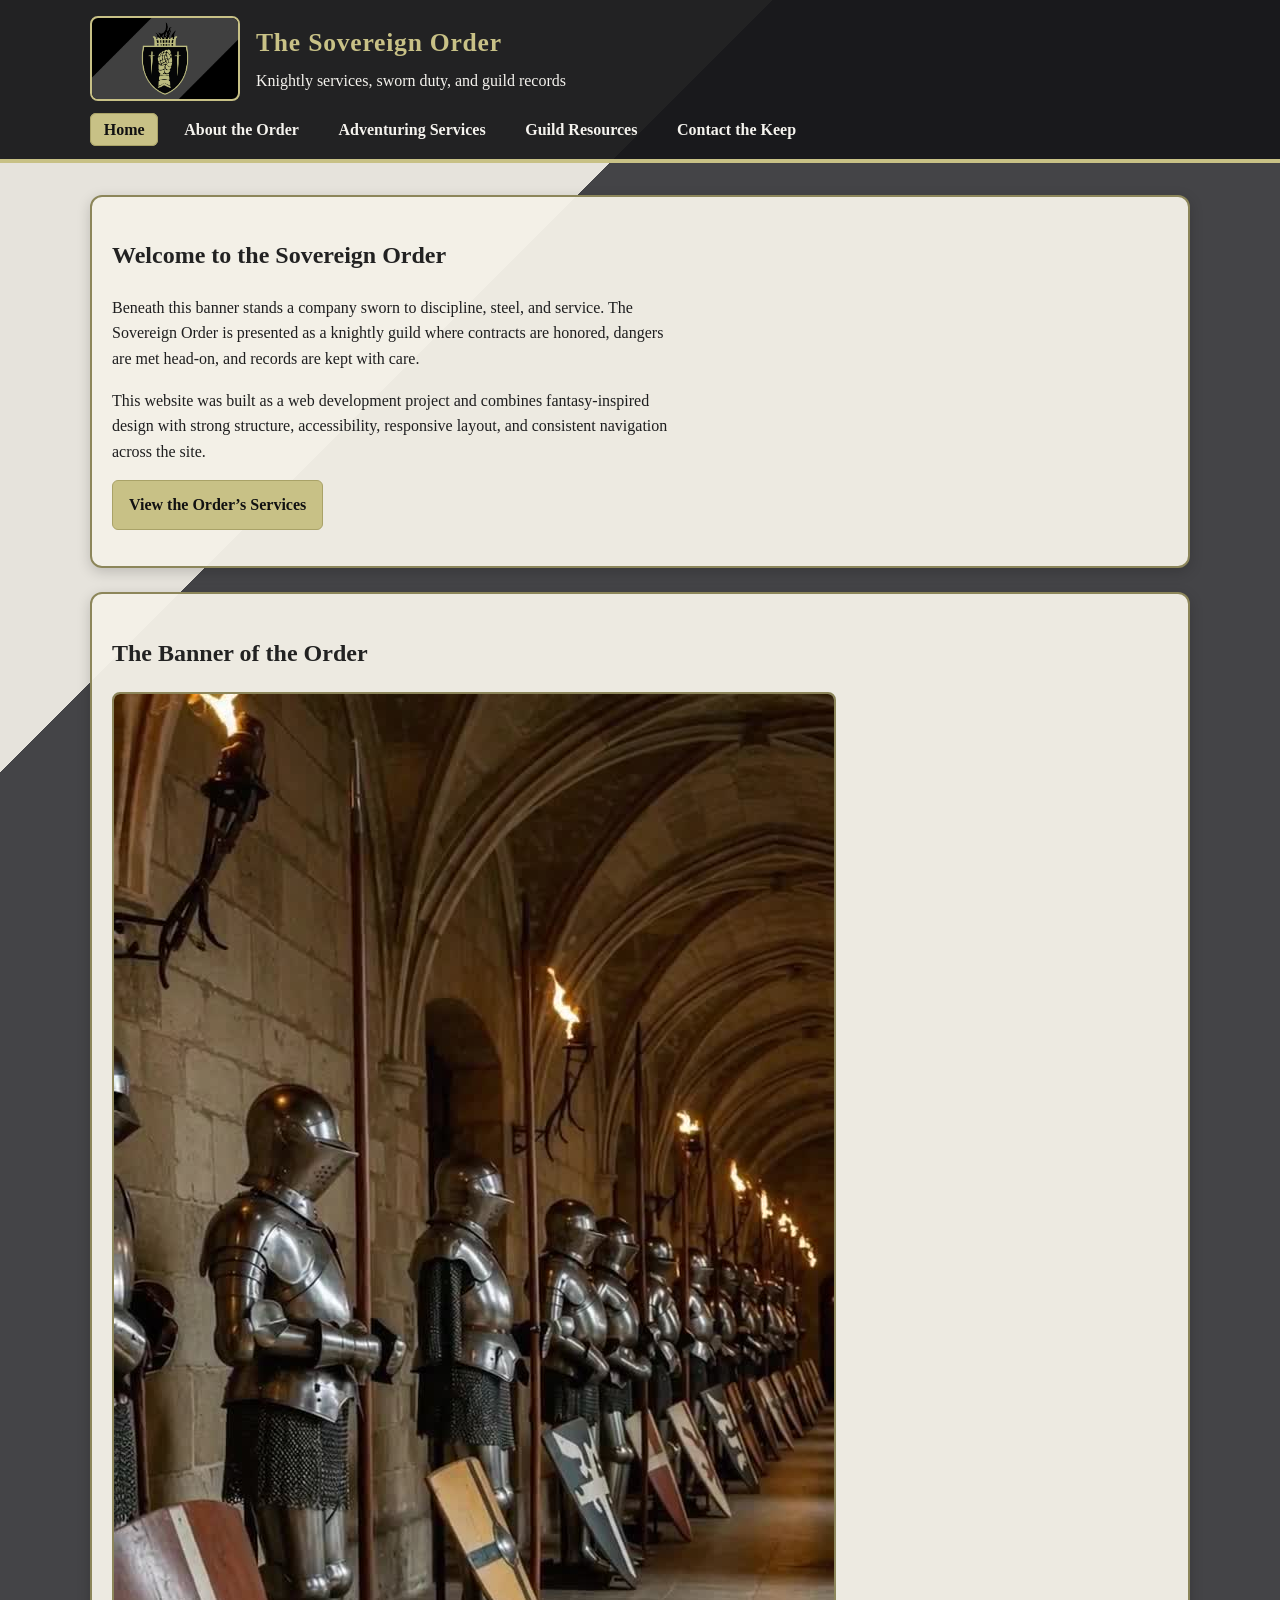
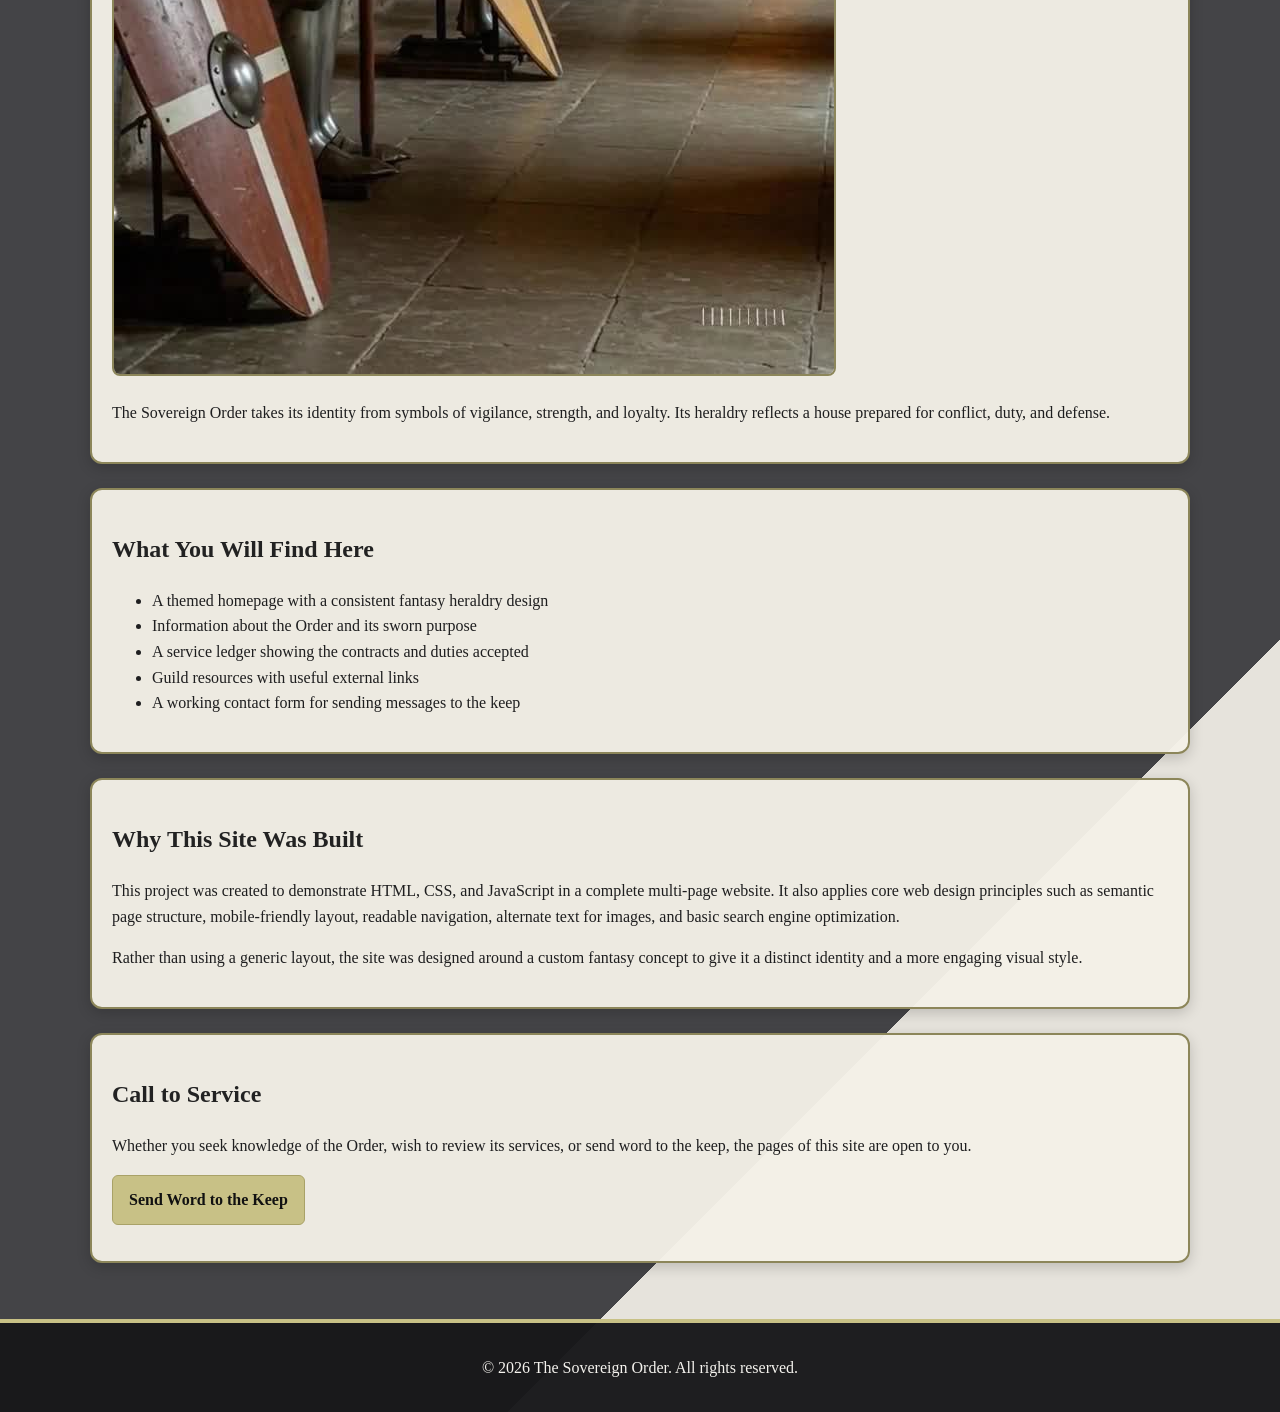
<file: index.html>
<!doctype html>
<html lang="en">
<head>
  <meta charset="utf-8" />
  <meta name="viewport" content="width=device-width, initial-scale=1" />
  <title>Home | The Sovereign Order</title>
  <meta
    name="description"
    content="Welcome to the Sovereign Order, a fantasy-themed website project featuring knightly services, guild records, and accessible web design."
  />
  <link rel="stylesheet" href="styles.css" />
</head>
<body>
  <a class="skip-link" href="#main">Skip to main content</a>

  <header class="site-header">
    <div class="container header-flex">
      <div class="branding">
        <img
          src="images/Sovereign_Banner.png"
          alt="Fantasy heraldic banner featuring a shield, armored gauntlet, daggers, and flame crest"
          class="banner-logo"
        />
        <div>
          <p class="site-title">The Sovereign Order</p>
          <p class="site-subtitle">Knightly services, sworn duty, and guild records</p>
        </div>
      </div>

      <nav class="site-nav" aria-label="Primary">
        <ul>
          <li><a aria-current="page" href="index.html">Home</a></li>
          <li><a href="about.html">About the Order</a></li>
          <li><a href="projects.html">Adventuring Services</a></li>
          <li><a href="resources.html">Guild Resources</a></li>
          <li><a href="contact.html">Contact the Keep</a></li>
        </ul>
      </nav>
    </div>
  </header>

  <main id="main" class="container">
    <section class="hero card">
      <h1>Welcome to the Sovereign Order</h1>
      <p>
        Beneath this banner stands a company sworn to discipline, steel, and service.
        The Sovereign Order is presented as a knightly guild where contracts are honored,
        dangers are met head-on, and records are kept with care.
      </p>
      <p>
        This website was built as a web development project and combines fantasy-inspired
        design with strong structure, accessibility, responsive layout, and consistent
        navigation across the site.
      </p>
      <p>
        <a class="button-link" href="projects.html">View the Order’s Services</a>
      </p>
    </section>

    <section class="card">
      <h2>The Banner of the Order</h2>
      <img
        src="images/home.jpg"
        alt="An armored knight standing in a stone hall beneath banners and torchlight"
      />
      <p>
        The Sovereign Order takes its identity from symbols of vigilance, strength,
        and loyalty. Its heraldry reflects a house prepared for conflict, duty, and defense.
      </p>
    </section>

    <section class="card">
      <h2>What You Will Find Here</h2>
      <ul>
        <li>A themed homepage with a consistent fantasy heraldry design</li>
        <li>Information about the Order and its sworn purpose</li>
        <li>A service ledger showing the contracts and duties accepted</li>
        <li>Guild resources with useful external links</li>
        <li>A working contact form for sending messages to the keep</li>
      </ul>
    </section>

    <section class="card">
      <h2>Why This Site Was Built</h2>
      <p>
        This project was created to demonstrate HTML, CSS, and JavaScript in a complete
        multi-page website. It also applies core web design principles such as semantic
        page structure, mobile-friendly layout, readable navigation, alternate text for
        images, and basic search engine optimization.
      </p>
      <p>
        Rather than using a generic layout, the site was designed around a custom fantasy
        concept to give it a distinct identity and a more engaging visual style.
      </p>
    </section>

    <section class="card">
      <h2>Call to Service</h2>
      <p>
        Whether you seek knowledge of the Order, wish to review its services, or send word
        to the keep, the pages of this site are open to you.
      </p>
      <p>
        <a class="button-link" href="contact.html">Send Word to the Keep</a>
      </p>
    </section>
  </main>

  <footer class="site-footer">
    <div class="container">
      <p>&copy; <span id="year"></span> The Sovereign Order. All rights reserved.</p>
    </div>
  </footer>

  <script src="script.js"></script>
</body>
</html>
</file>
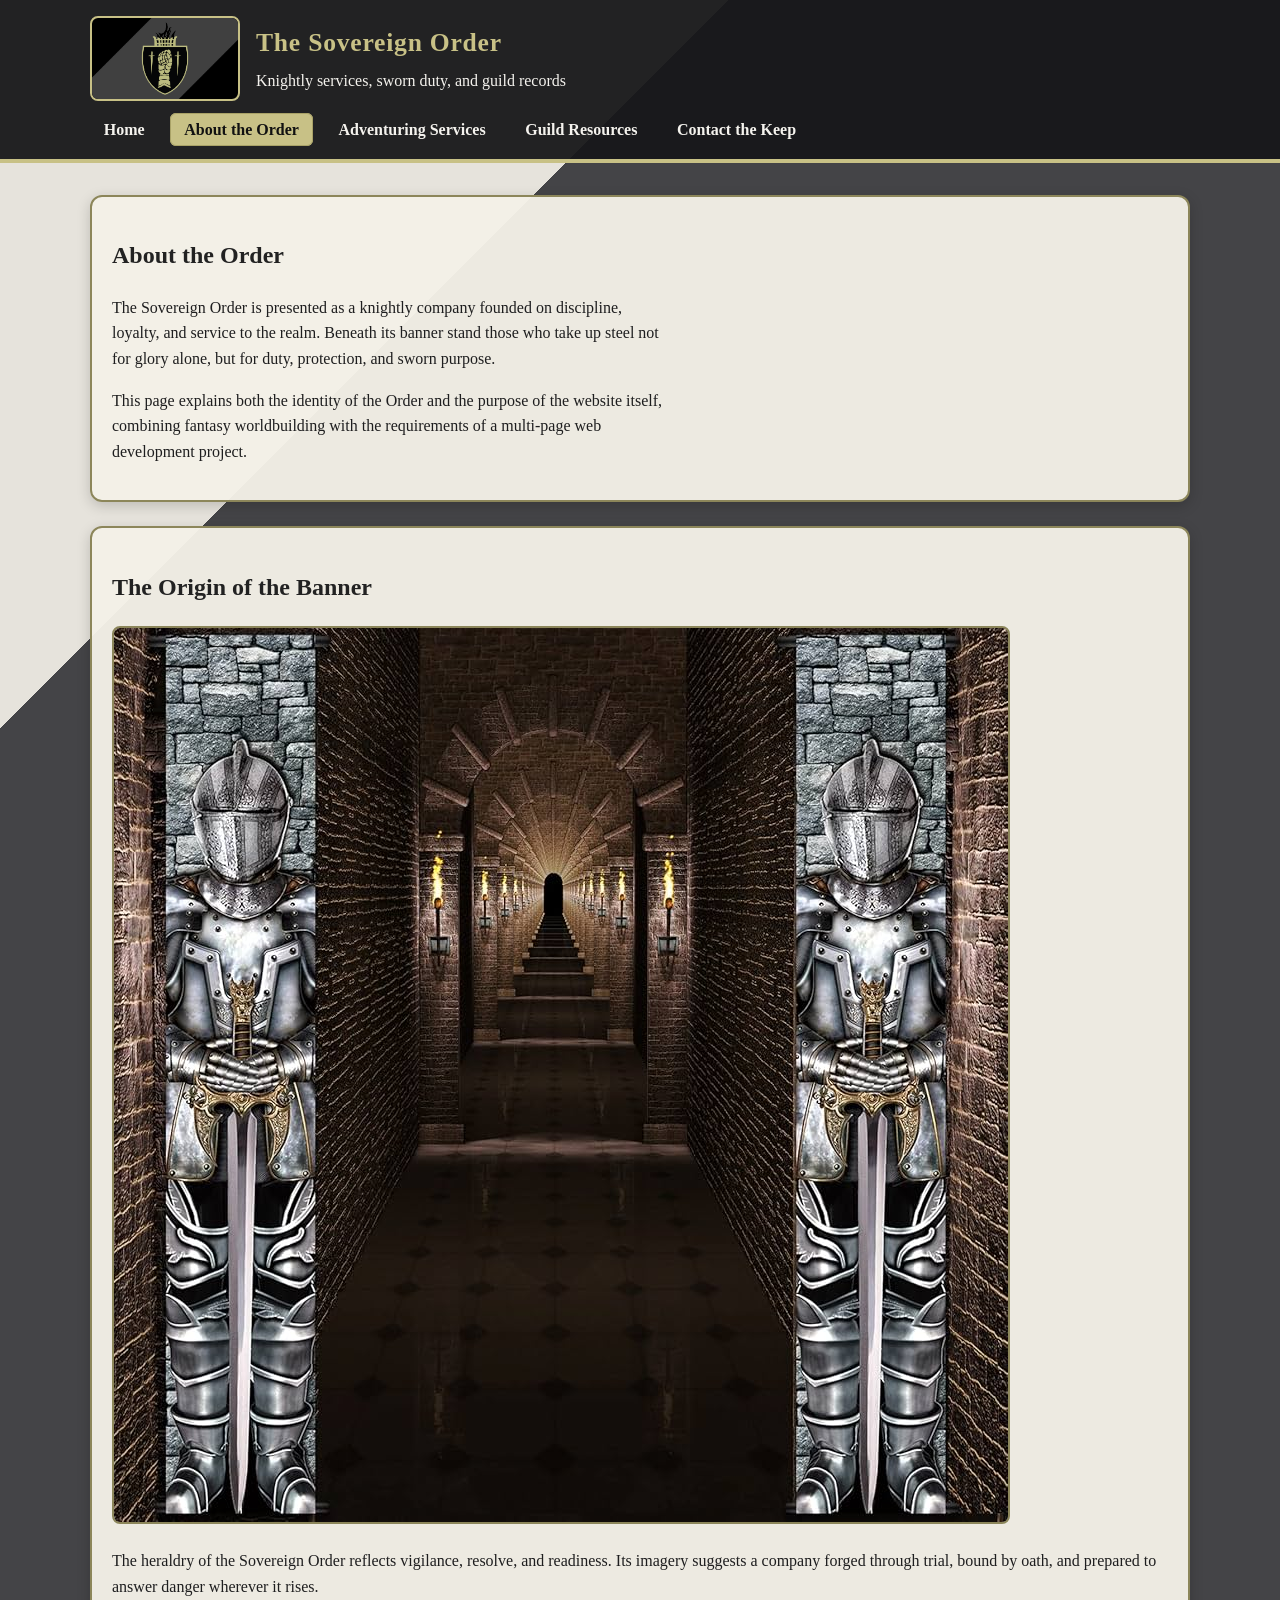
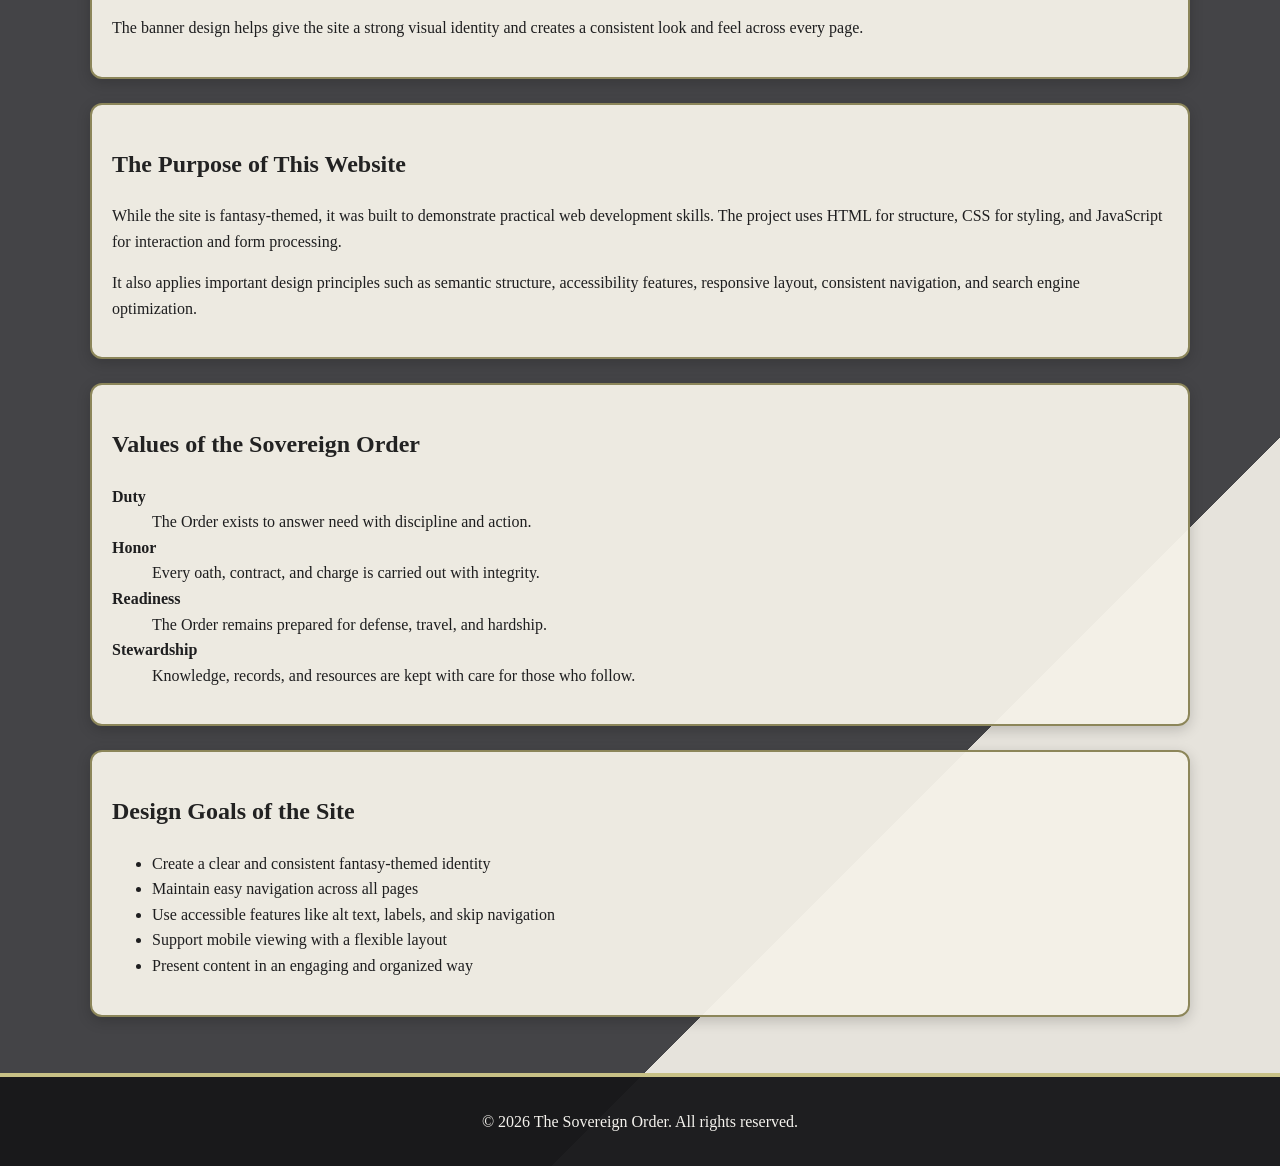
<file: about.html>
<!doctype html>
<html lang="en">
<head>
  <meta charset="utf-8" />
  <meta name="viewport" content="width=device-width, initial-scale=1" />
  <title>About the Order | The Sovereign Order</title>
  <meta
    name="description"
    content="Learn about the Sovereign Order, its purpose, values, and the design goals behind this fantasy-themed website project."
  />
  <link rel="stylesheet" href="styles.css" />
</head>
<body>
  <a class="skip-link" href="#main">Skip to main content</a>

  <header class="site-header">
    <div class="container header-flex">
      <div class="branding">
        <img
          src="images/Sovereign_Banner.png"
          alt="Fantasy heraldic banner featuring a shield, armored gauntlet, daggers, and flame crest"
          class="banner-logo"
        />
        <div>
          <p class="site-title">The Sovereign Order</p>
          <p class="site-subtitle">Knightly services, sworn duty, and guild records</p>
        </div>
      </div>

      <nav class="site-nav" aria-label="Primary">
        <ul>
          <li><a href="index.html">Home</a></li>
          <li><a aria-current="page" href="about.html">About the Order</a></li>
          <li><a href="projects.html">Adventuring Services</a></li>
          <li><a href="resources.html">Guild Resources</a></li>
          <li><a href="contact.html">Contact the Keep</a></li>
        </ul>
      </nav>
    </div>
  </header>

  <main id="main" class="container">
    <section class="hero card">
      <h1>About the Order</h1>
      <p>
        The Sovereign Order is presented as a knightly company founded on discipline,
        loyalty, and service to the realm. Beneath its banner stand those who take up
        steel not for glory alone, but for duty, protection, and sworn purpose.
      </p>
      <p>
        This page explains both the identity of the Order and the purpose of the website
        itself, combining fantasy worldbuilding with the requirements of a multi-page
        web development project.
      </p>
    </section>

    <section class="card">
      <h2>The Origin of the Banner</h2>
      <img
        src="images/about.jpg"
        alt="A stone hall decorated with banners and armor, representing the home of a knightly order"
      />
      <p>
        The heraldry of the Sovereign Order reflects vigilance, resolve, and readiness.
        Its imagery suggests a company forged through trial, bound by oath, and prepared
        to answer danger wherever it rises.
      </p>
      <p>
        The banner design helps give the site a strong visual identity and creates a
        consistent look and feel across every page.
      </p>
    </section>

    <section class="card">
      <h2>The Purpose of This Website</h2>
      <p>
        While the site is fantasy-themed, it was built to demonstrate practical web
        development skills. The project uses HTML for structure, CSS for styling,
        and JavaScript for interaction and form processing.
      </p>
      <p>
        It also applies important design principles such as semantic structure,
        accessibility features, responsive layout, consistent navigation, and
        search engine optimization.
      </p>
    </section>

    <section class="card">
      <h2>Values of the Sovereign Order</h2>
      <dl>
        <dt><strong>Duty</strong></dt>
        <dd>The Order exists to answer need with discipline and action.</dd>

        <dt><strong>Honor</strong></dt>
        <dd>Every oath, contract, and charge is carried out with integrity.</dd>

        <dt><strong>Readiness</strong></dt>
        <dd>The Order remains prepared for defense, travel, and hardship.</dd>

        <dt><strong>Stewardship</strong></dt>
        <dd>Knowledge, records, and resources are kept with care for those who follow.</dd>
      </dl>
    </section>

    <section class="card">
      <h2>Design Goals of the Site</h2>
      <ul>
        <li>Create a clear and consistent fantasy-themed identity</li>
        <li>Maintain easy navigation across all pages</li>
        <li>Use accessible features like alt text, labels, and skip navigation</li>
        <li>Support mobile viewing with a flexible layout</li>
        <li>Present content in an engaging and organized way</li>
      </ul>
    </section>
  </main>

  <footer class="site-footer">
    <div class="container">
      <p>&copy; <span id="year"></span> The Sovereign Order. All rights reserved.</p>
    </div>
  </footer>

  <script src="script.js"></script>
</body>
</html>
</file>
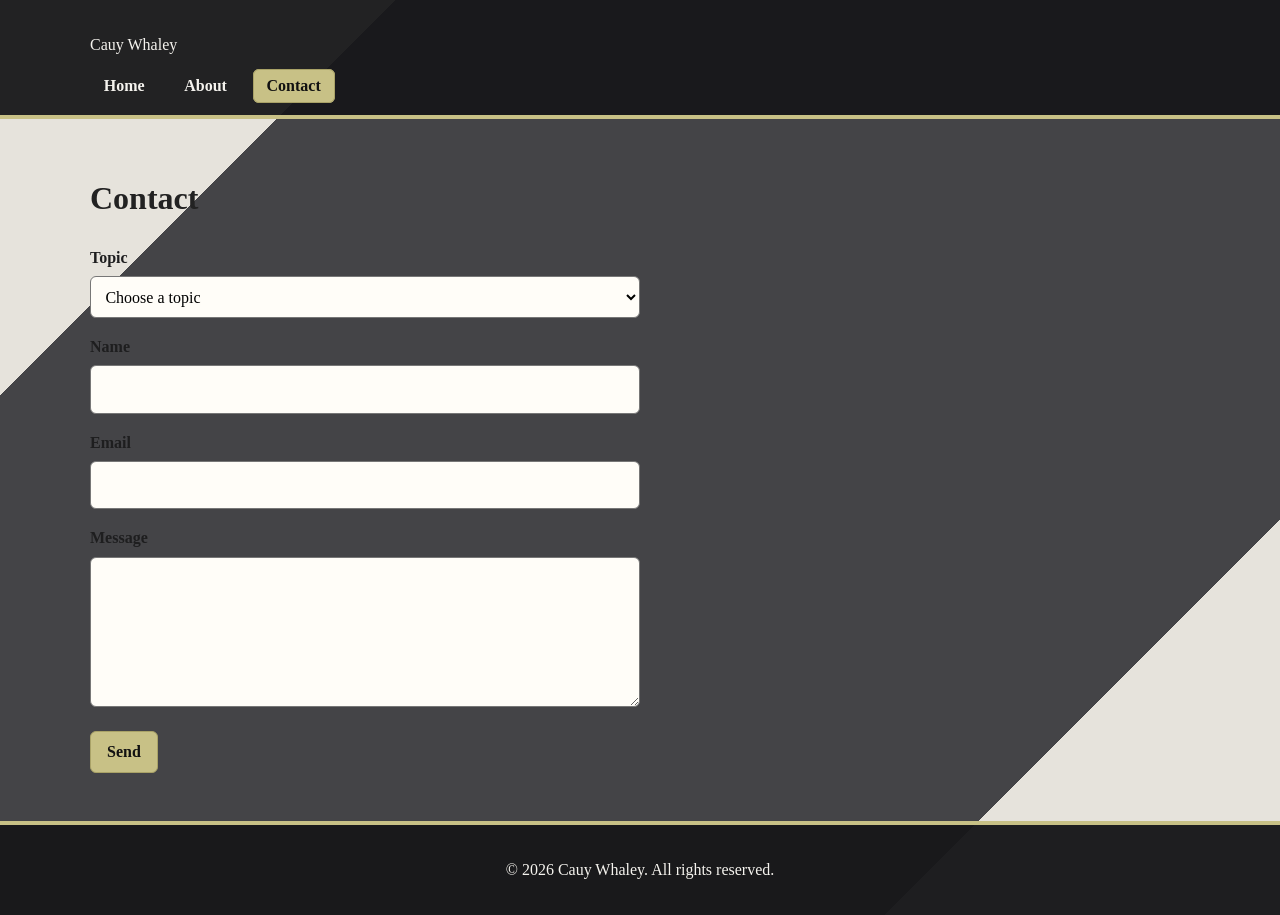
<file: contact.html>
<!doctype html>
<html lang="en">
<head>
  <meta charset="utf-8" />
  <meta name="viewport" content="width=device-width, initial-scale=1" />
  <title>Contact | Cauy Whaley</title>
  <meta name="description" content="Contact page for website project." />
  <link rel="stylesheet" href="styles.css" />
</head>
<body>
  <a class="skip-link" href="#main">Skip to main content</a>

  <header class="site-header">
    <div class="container">
      <p class="site-brand">Cauy Whaley</p>
      <nav class="site-nav" aria-label="Primary">
        <ul>
          <li><a href="index.html">Home</a></li>
          <li><a href="about.html">About</a></li>
          <li><a aria-current="page" href="contact.html">Contact</a></li>
        </ul>
      </nav>
    </div>
  </header>

  <main id="main" class="container">
    <h1>Contact</h1>

    <form id="contactForm" novalidate>
      <div class="field">
        <label for="topic">Topic</label>
        <select id="topic" name="topic" required>
          <option value="">Choose a topic</option>
          <option value="quest">Quest Request</option>
          <option value="guild">Guild Business</option>
          <option value="banner">Banner or Heraldry Inquiry</option>
          <option value="general">General Message</option>
        </select>
      </div>

      <div class="field">
        <label for="name">Name</label>
        <input id="name" name="name" type="text" autocomplete="name" required />
      </div>

      <div class="field">
        <label for="email">Email</label>
        <input id="email" name="email" type="email" autocomplete="email" required />
      </div>

      <div class="field">
        <label for="message">Message</label>
        <textarea id="message" name="message" rows="5" required></textarea>
      </div>

      <button type="submit">Send</button>
      <p id="formMessage" class="status" role="status" aria-live="polite"></p>
    </form>
  </main>

  <footer class="site-footer">
    <div class="container">
      <p>&copy; <span id="year"></span> Cauy Whaley. All rights reserved.</p>
    </div>
  </footer>

  <script src="script.js"></script>
</body>
</html>

  <script src="script.js"></script>
</body>
</html>
</file>
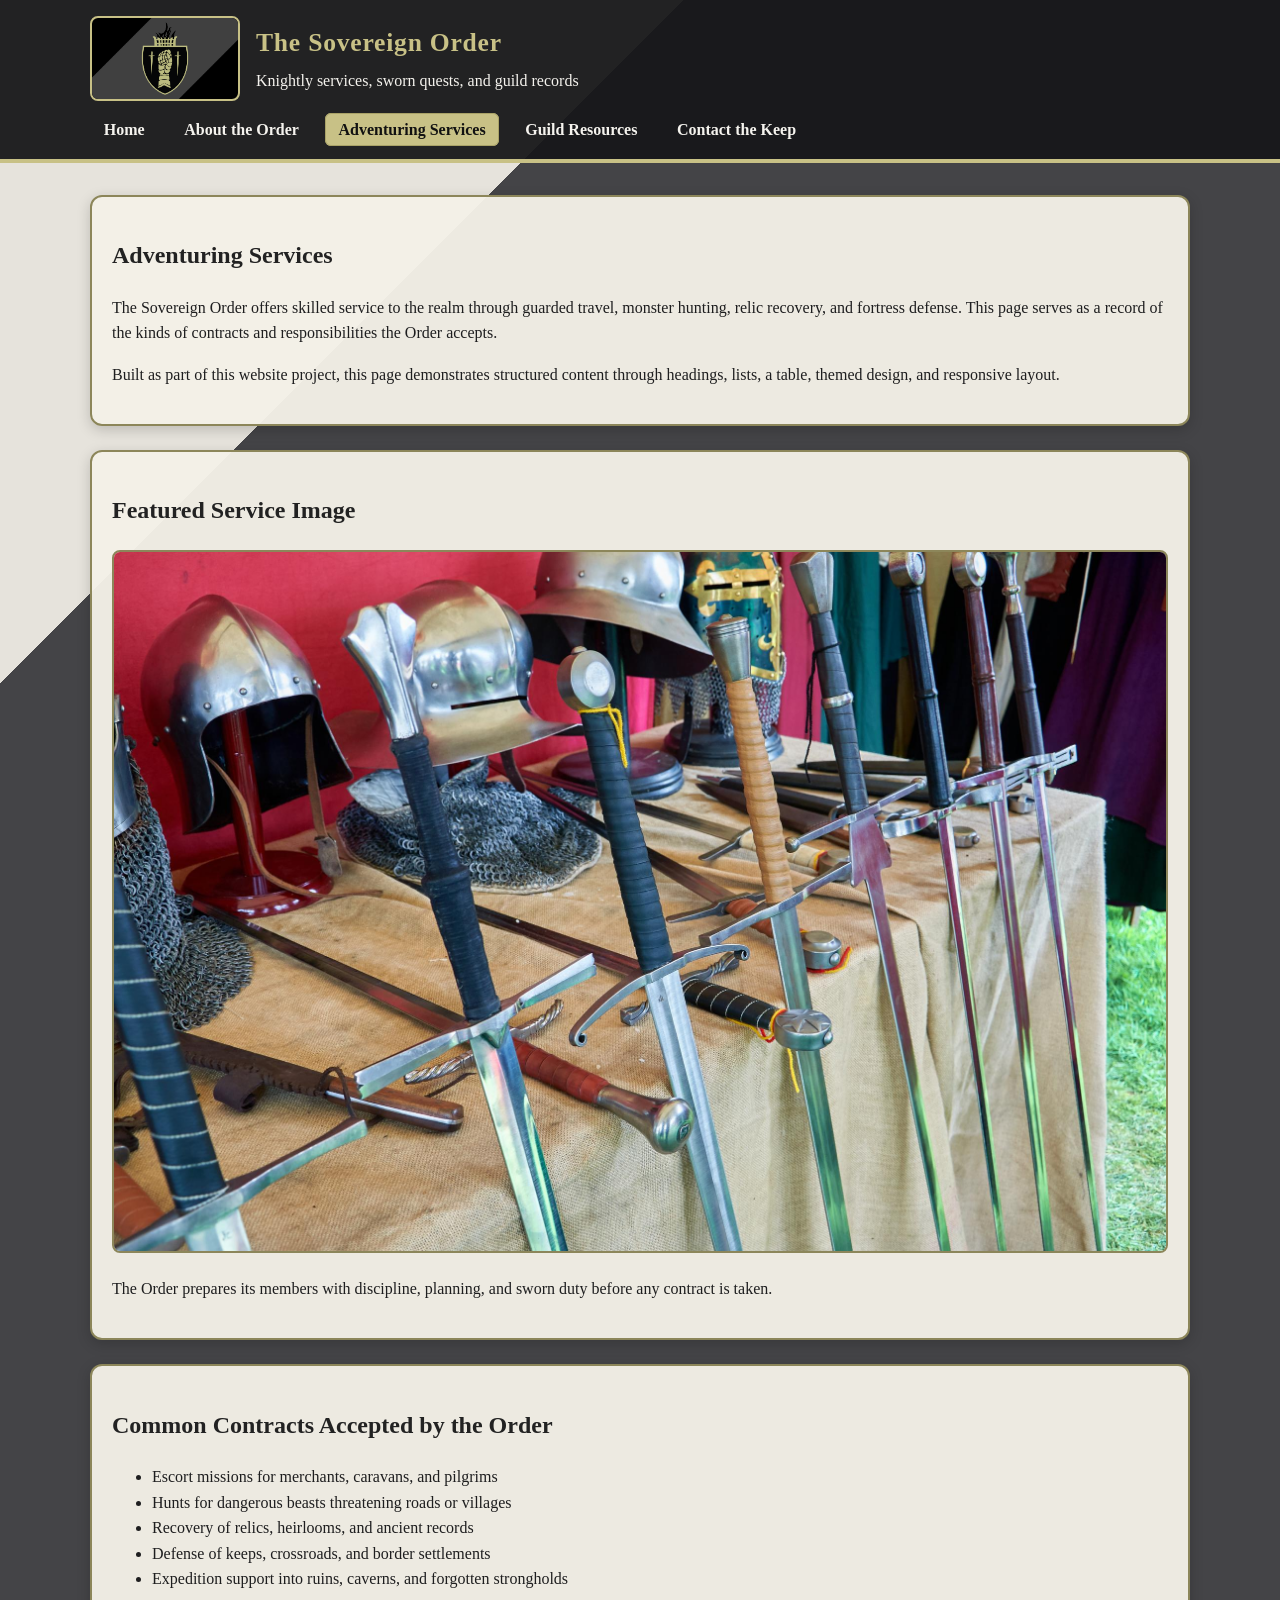
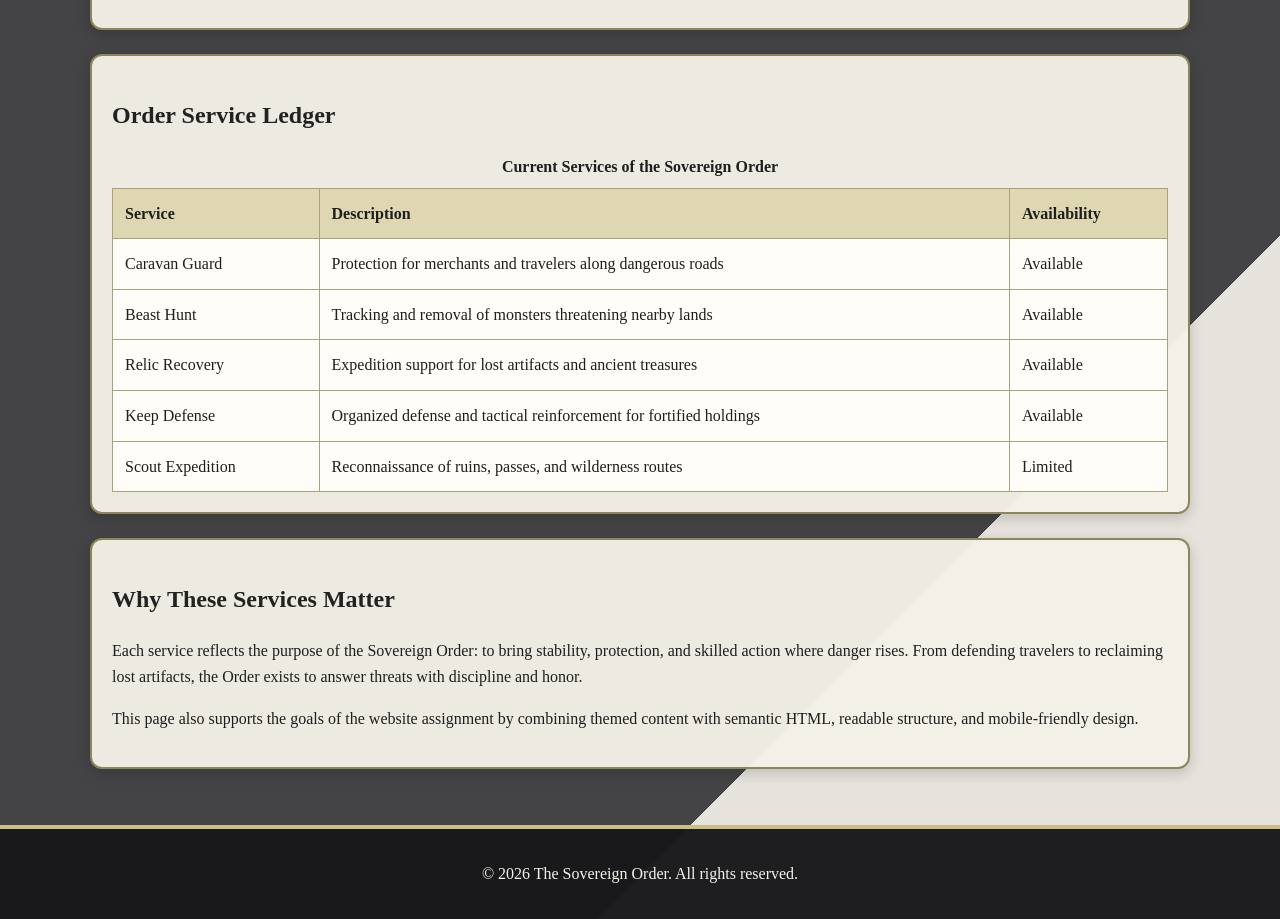
<file: projects.html>
<!doctype html>
<html lang="en">
<head>
  <meta charset="utf-8" />
  <meta name="viewport" content="width=device-width, initial-scale=1" />
  <title>Adventuring Services | The Sovereign Order</title>
  <meta name="description" content="View the services, contracts, and quest offerings of the Sovereign Order." />
  <link rel="stylesheet" href="styles.css" />
</head>
<body>
  <a class="skip-link" href="#main">Skip to main content</a>

  <header class="site-header">
    <div class="container header-flex">
      <div class="branding">
        <img
          src="images/Sovereign_Banner.png"
          alt="Fantasy heraldic banner featuring a shield, armored gauntlet, daggers, and crest"
          class="banner-logo"
        />
        <div>
          <p class="site-title">The Sovereign Order</p>
          <p class="site-subtitle">Knightly services, sworn quests, and guild records</p>
        </div>
      </div>

      <nav class="site-nav" aria-label="Primary">
        <ul>
          <li><a href="index.html">Home</a></li>
          <li><a href="about.html">About the Order</a></li>
          <li><a aria-current="page" href="projects.html">Adventuring Services</a></li>
          <li><a href="resources.html">Guild Resources</a></li>
          <li><a href="contact.html">Contact the Keep</a></li>
        </ul>
      </nav>
    </div>
  </header>

  <main id="main" class="container">
    <section class="card">
      <h1>Adventuring Services</h1>
      <p>
        The Sovereign Order offers skilled service to the realm through guarded travel,
        monster hunting, relic recovery, and fortress defense. This page serves as a
        record of the kinds of contracts and responsibilities the Order accepts.
      </p>
      <p>
        Built as part of this website project, this page demonstrates structured content
        through headings, lists, a table, themed design, and responsive layout.
      </p>
    </section>

    <section class="card">
      <h2>Featured Service Image</h2>
      <img
        src="images/projects.jpg"
        alt="Armored knights gathered in a stone hall preparing for a quest"
      />
      <p>
        The Order prepares its members with discipline, planning, and sworn duty before
        any contract is taken.
      </p>
    </section>

    <section class="card">
      <h2>Common Contracts Accepted by the Order</h2>
      <ul>
        <li>Escort missions for merchants, caravans, and pilgrims</li>
        <li>Hunts for dangerous beasts threatening roads or villages</li>
        <li>Recovery of relics, heirlooms, and ancient records</li>
        <li>Defense of keeps, crossroads, and border settlements</li>
        <li>Expedition support into ruins, caverns, and forgotten strongholds</li>
      </ul>
    </section>

    <section class="card">
      <h2>Order Service Ledger</h2>
      <table>
        <caption>Current Services of the Sovereign Order</caption>
        <thead>
          <tr>
            <th scope="col">Service</th>
            <th scope="col">Description</th>
            <th scope="col">Availability</th>
          </tr>
        </thead>
        <tbody>
          <tr>
            <td>Caravan Guard</td>
            <td>Protection for merchants and travelers along dangerous roads</td>
            <td>Available</td>
          </tr>
          <tr>
            <td>Beast Hunt</td>
            <td>Tracking and removal of monsters threatening nearby lands</td>
            <td>Available</td>
          </tr>
          <tr>
            <td>Relic Recovery</td>
            <td>Expedition support for lost artifacts and ancient treasures</td>
            <td>Available</td>
          </tr>
          <tr>
            <td>Keep Defense</td>
            <td>Organized defense and tactical reinforcement for fortified holdings</td>
            <td>Available</td>
          </tr>
          <tr>
            <td>Scout Expedition</td>
            <td>Reconnaissance of ruins, passes, and wilderness routes</td>
            <td>Limited</td>
          </tr>
        </tbody>
      </table>
    </section>

    <section class="card">
      <h2>Why These Services Matter</h2>
      <p>
        Each service reflects the purpose of the Sovereign Order: to bring stability,
        protection, and skilled action where danger rises. From defending travelers to
        reclaiming lost artifacts, the Order exists to answer threats with discipline
        and honor.
      </p>
      <p>
        This page also supports the goals of the website assignment by combining themed
        content with semantic HTML, readable structure, and mobile-friendly design.
      </p>
    </section>
  </main>

  <footer class="site-footer">
    <div class="container">
      <p>&copy; <span id="year"></span> The Sovereign Order. All rights reserved.</p>
    </div>
  </footer>

  <script src="script.js"></script>
</body>
</html>
</file>
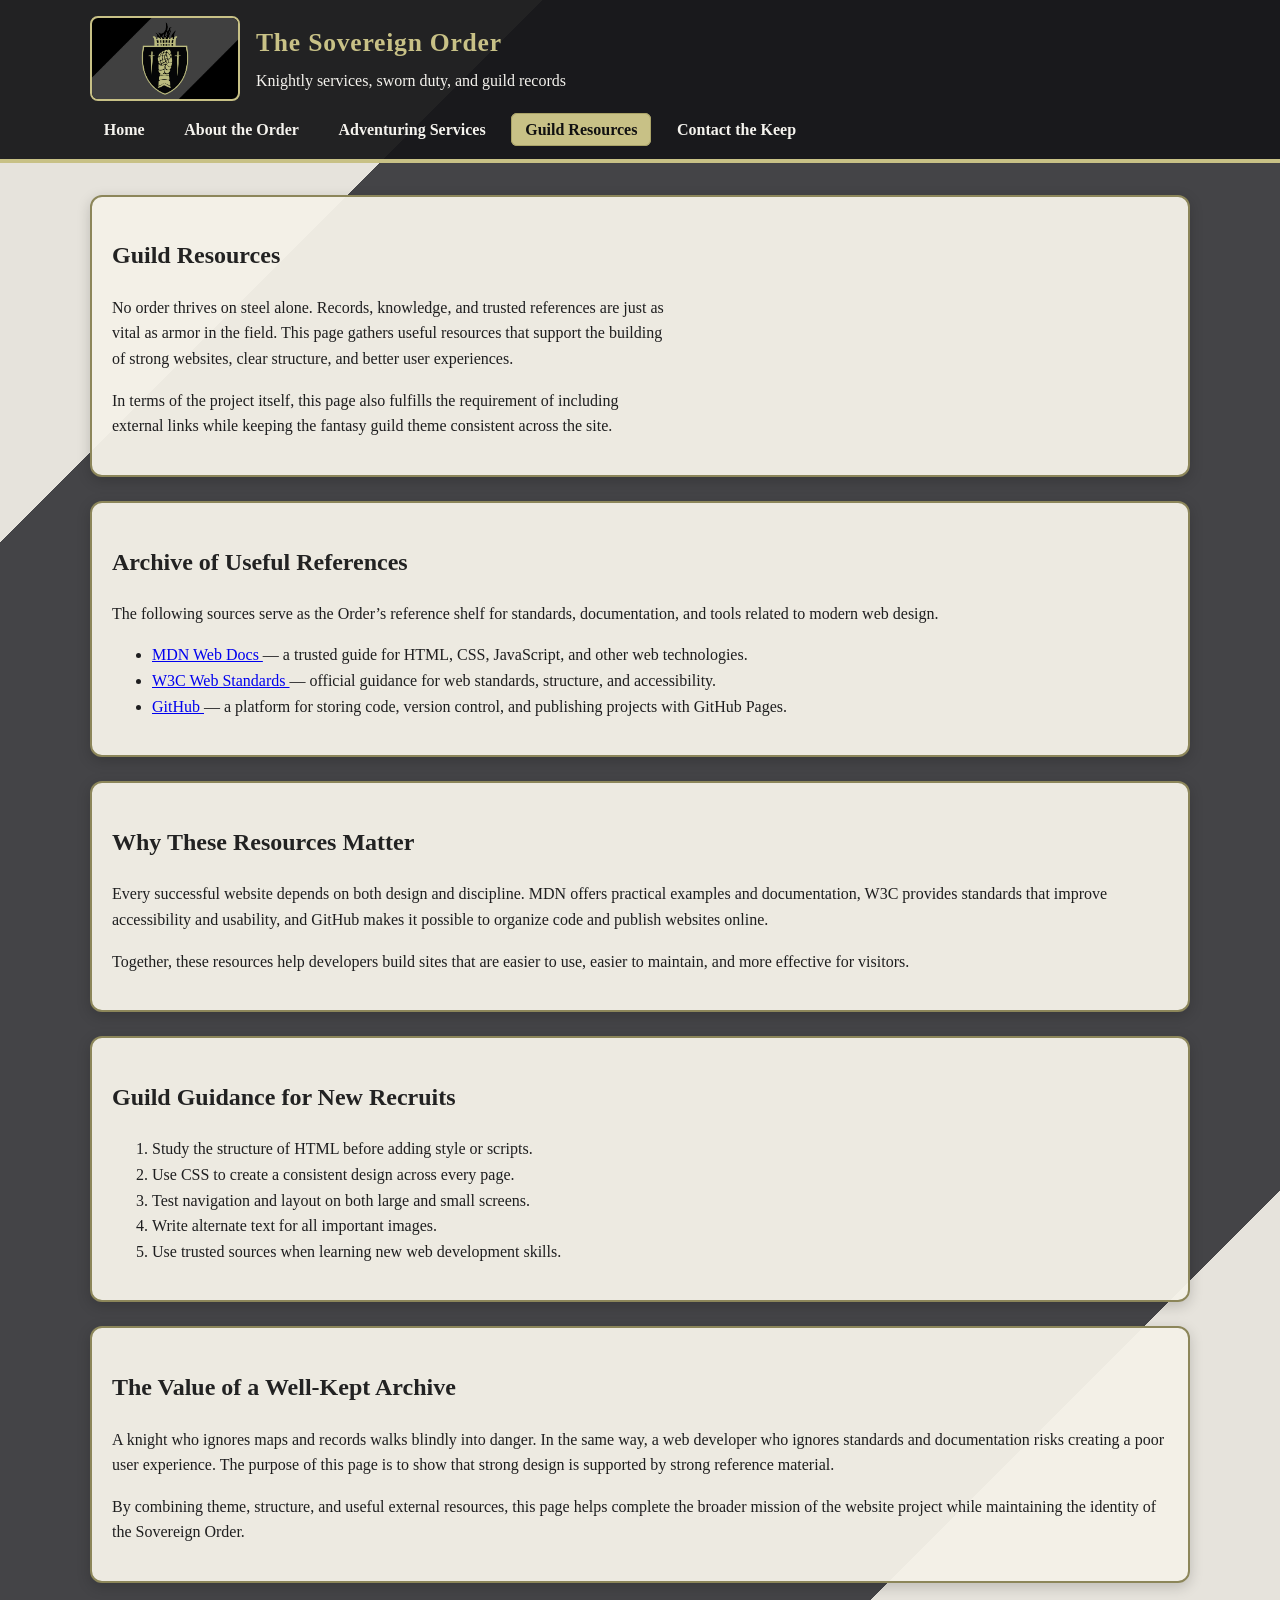
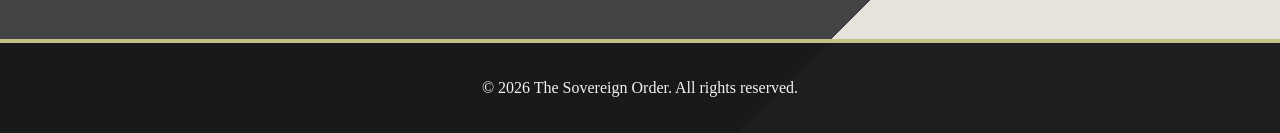
<file: resources.html>
<!doctype html>
<html lang="en">
<head>
  <meta charset="utf-8" />
  <meta name="viewport" content="width=device-width, initial-scale=1" />
  <title>Guild Resources | The Sovereign Order</title>
  <meta
    name="description"
    content="Guild resources of the Sovereign Order, including useful external links for web development, accessibility, and site-building best practices."
  />
  <link rel="stylesheet" href="styles.css" />
</head>
<body>
  <a class="skip-link" href="#main">Skip to main content</a>

  <header class="site-header">
    <div class="container header-flex">
      <div class="branding">
        <img
          src="images/Sovereign_Banner.png"
          alt="Fantasy heraldic banner featuring a shield, armored gauntlet, daggers, and flame crest"
          class="banner-logo"
        />
        <div>
          <p class="site-title">The Sovereign Order</p>
          <p class="site-subtitle">Knightly services, sworn duty, and guild records</p>
        </div>
      </div>

      <nav class="site-nav" aria-label="Primary">
        <ul>
          <li><a href="index.html">Home</a></li>
          <li><a href="about.html">About the Order</a></li>
          <li><a href="projects.html">Adventuring Services</a></li>
          <li><a aria-current="page" href="resources.html">Guild Resources</a></li>
          <li><a href="contact.html">Contact the Keep</a></li>
        </ul>
      </nav>
    </div>
  </header>

  <main id="main" class="container">
    <section class="hero card">
      <h1>Guild Resources</h1>
      <p>
        No order thrives on steel alone. Records, knowledge, and trusted references are
        just as vital as armor in the field. This page gathers useful resources that
        support the building of strong websites, clear structure, and better user experiences.
      </p>
      <p>
        In terms of the project itself, this page also fulfills the requirement of including
        external links while keeping the fantasy guild theme consistent across the site.
      </p>
    </section>

    <section class="card">
      <h2>Archive of Useful References</h2>
      <p>
        The following sources serve as the Order’s reference shelf for standards, documentation,
        and tools related to modern web design.
      </p>
      <ul>
        <li>
          <a href="https://developer.mozilla.org/" target="_blank" rel="noopener noreferrer">
            MDN Web Docs
          </a>
          — a trusted guide for HTML, CSS, JavaScript, and other web technologies.
        </li>
        <li>
          <a href="https://www.w3.org/" target="_blank" rel="noopener noreferrer">
            W3C Web Standards
          </a>
          — official guidance for web standards, structure, and accessibility.
        </li>
        <li>
          <a href="https://github.com/" target="_blank" rel="noopener noreferrer">
            GitHub
          </a>
          — a platform for storing code, version control, and publishing projects with GitHub Pages.
        </li>
      </ul>
    </section>

    <section class="card">
      <h2>Why These Resources Matter</h2>
      <p>
        Every successful website depends on both design and discipline. MDN offers practical
        examples and documentation, W3C provides standards that improve accessibility and
        usability, and GitHub makes it possible to organize code and publish websites online.
      </p>
      <p>
        Together, these resources help developers build sites that are easier to use,
        easier to maintain, and more effective for visitors.
      </p>
    </section>

    <section class="card">
      <h2>Guild Guidance for New Recruits</h2>
      <ol>
        <li>Study the structure of HTML before adding style or scripts.</li>
        <li>Use CSS to create a consistent design across every page.</li>
        <li>Test navigation and layout on both large and small screens.</li>
        <li>Write alternate text for all important images.</li>
        <li>Use trusted sources when learning new web development skills.</li>
      </ol>
    </section>

    <section class="card">
      <h2>The Value of a Well-Kept Archive</h2>
      <p>
        A knight who ignores maps and records walks blindly into danger. In the same way,
        a web developer who ignores standards and documentation risks creating a poor user
        experience. The purpose of this page is to show that strong design is supported by
        strong reference material.
      </p>
      <p>
        By combining theme, structure, and useful external resources, this page helps complete
        the broader mission of the website project while maintaining the identity of the
        Sovereign Order.
      </p>
    </section>
  </main>

  <footer class="site-footer">
    <div class="container">
      <p>&copy; <span id="year"></span> The Sovereign Order. All rights reserved.</p>
    </div>
  </footer>

  <script src="script.js"></script>
</body>
</html>
</file>
<file: styles.css>
:root {
  --bg-dark: #2f2f32;
  --bg-mid: #444447;
  --bg-light: #e6e3dc;
  --panel: #f4f1e8;
  --gold: #c8c186;
  --gold-dark: #a9a267;
  --text-dark: #1e1e1f;
  --text-light: #f5f3ee;
  --border: #8c865a;
}

* {
  box-sizing: border-box;
}

body {
  margin: 0;
  font-family: Georgia, "Times New Roman", serif;
  line-height: 1.6;
  background: linear-gradient(135deg, var(--bg-light) 0%, var(--bg-light) 18%, var(--bg-mid) 18%, var(--bg-mid) 82%, var(--bg-light) 82%, var(--bg-light) 100%);
  color: var(--text-dark);
}

.container {
  width: 90%;
  max-width: 1100px;
  margin: 0 auto;
}

.site-header {
  background-color: rgba(24, 24, 26, 0.95);
  color: var(--text-light);
  border-bottom: 4px solid var(--gold);
  padding: 1rem 0;
}

.header-flex {
  display: flex;
  flex-wrap: wrap;
  justify-content: space-between;
  align-items: center;
  gap: 1rem;
}

.branding {
  display: flex;
  align-items: center;
  gap: 1rem;
}

.banner-logo {
  width: 150px;
  max-width: 100%;
  height: auto;
  border: 2px solid var(--gold);
  border-radius: 8px;
  background-color: #000;
}

.site-title {
  margin: 0;
  font-size: 1.6rem;
  font-weight: bold;
  color: var(--gold);
  letter-spacing: 0.03em;
}

.site-subtitle {
  margin: 0.25rem 0 0;
  font-size: 1rem;
  color: var(--text-light);
}

.site-nav ul {
  list-style: none;
  display: flex;
  flex-wrap: wrap;
  gap: 0.75rem;
  padding: 0;
  margin: 0;
}

.site-nav a {
  color: var(--text-light);
  text-decoration: none;
  font-weight: bold;
  padding: 0.45rem 0.8rem;
  border: 1px solid transparent;
  border-radius: 6px;
}

.site-nav a:hover,
.site-nav a:focus,
.site-nav a[aria-current="page"] {
  background-color: var(--gold);
  color: #111;
  border-color: var(--gold-dark);
}

main {
  padding: 2rem 0;
}

.card {
  background-color: rgba(244, 241, 232, 0.96);
  padding: 1.25rem;
  border: 2px solid var(--border);
  border-radius: 12px;
  margin-bottom: 1.5rem;
  box-shadow: 0 4px 14px rgba(0, 0, 0, 0.18);
}

h1, h2, h3 {
  color: #222;
}

img {
  max-width: 100%;
  height: auto;
  border-radius: 8px;
  border: 2px solid var(--border);
}

.button-link,
button {
  display: inline-block;
  background-color: var(--gold);
  color: #111;
  text-decoration: none;
  border: 1px solid var(--gold-dark);
  border-radius: 6px;
  padding: 0.7rem 1rem;
  cursor: pointer;
  font-size: 1rem;
  font-family: inherit;
  font-weight: bold;
}

.button-link:hover,
.button-link:focus,
button:hover,
button:focus {
  background-color: var(--gold-dark);
}

.field {
  margin-bottom: 1rem;
}

label {
  display: block;
  font-weight: bold;
  margin-bottom: 0.35rem;
}

input,
select,
textarea {
  width: 100%;
  max-width: 550px;
  padding: 0.65rem;
  border: 1px solid #777;
  border-radius: 6px;
  font: inherit;
  background-color: #fffdf8;
}

table {
  width: 100%;
  border-collapse: collapse;
  margin-top: 1rem;
  background-color: #fffdf8;
}

caption {
  font-weight: bold;
  margin-bottom: 0.5rem;
}

th,
td {
  border: 1px solid #aaa27a;
  padding: 0.75rem;
  text-align: left;
}

th {
  background-color: #ded7b1;
}

.site-footer {
  background-color: rgba(24, 24, 26, 0.97);
  color: var(--text-light);
  text-align: center;
  padding: 1rem 0;
  border-top: 4px solid var(--gold);
}

.skip-link {
  position: absolute;
  left: -9999px;
  top: 0;
  background: white;
  color: black;
  padding: 0.5rem 1rem;
  z-index: 1000;
}

.skip-link:focus {
  left: 1rem;
  top: 1rem;
}

.status {
  margin-top: 0.75rem;
  font-weight: bold;
}

a {
  overflow-wrap: anywhere;
}

:focus {
  outline: 3px solid #000;
  outline-offset: 2px;
}

.hero p {
  max-width: 70ch;
}

@media (max-width: 700px) {
  .header-flex {
    flex-direction: column;
    align-items: flex-start;
  }

  .site-nav ul {
    flex-direction: column;
  }

  .banner-logo {
    width: 120px;
  }

  .site-title {
    font-size: 1.3rem;
  }
}
</file>
